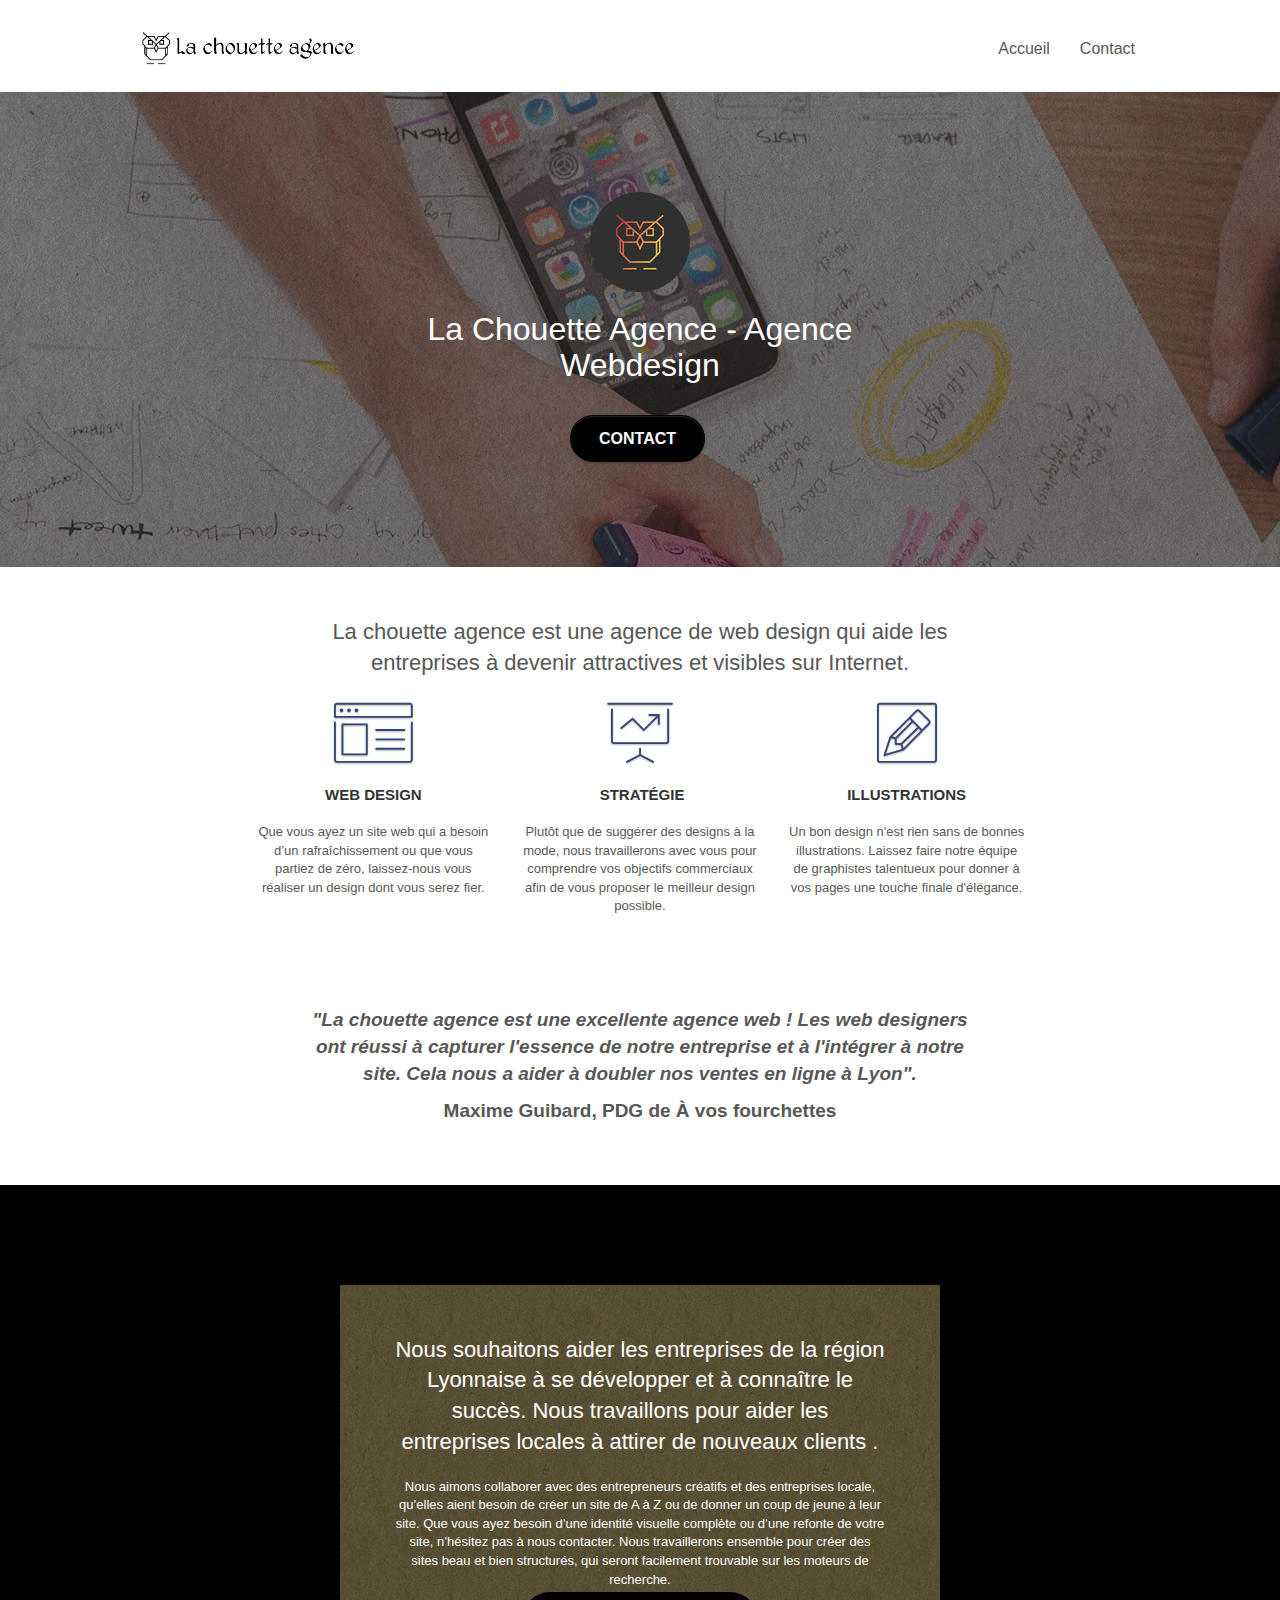
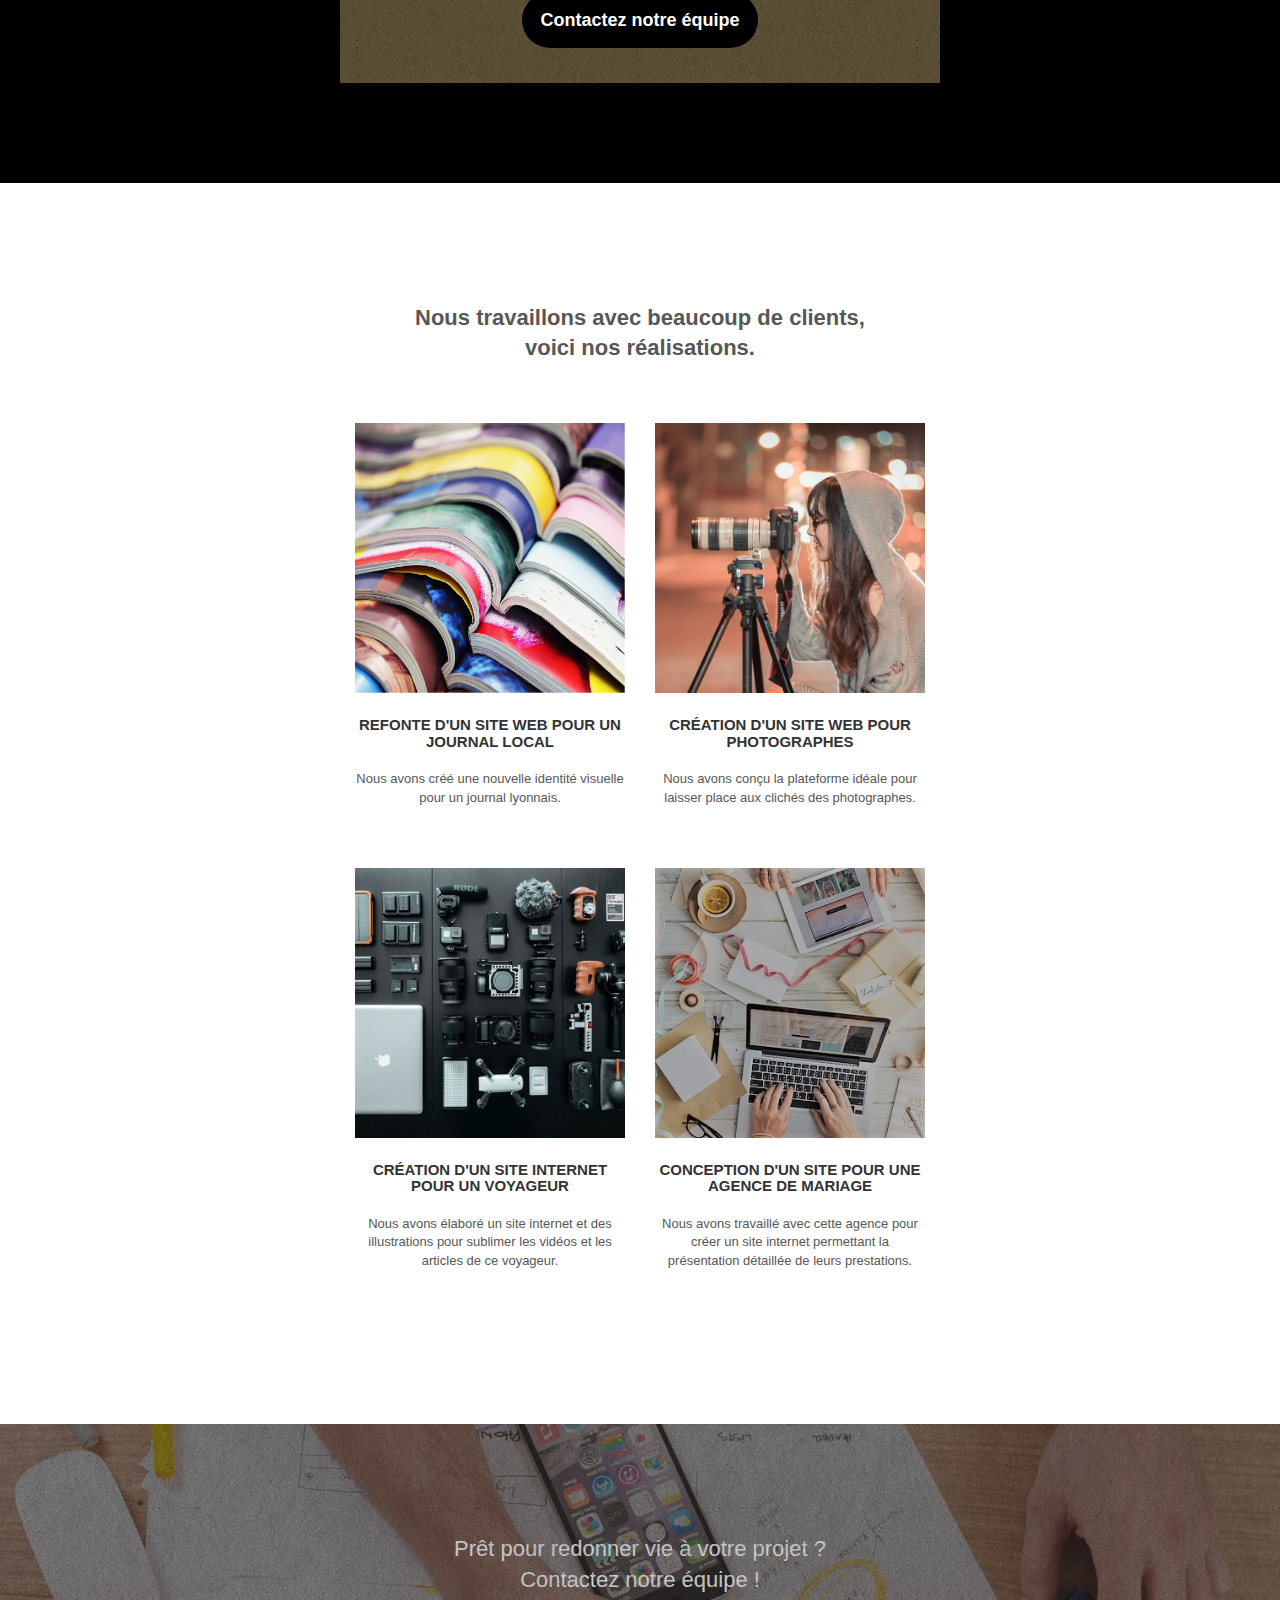
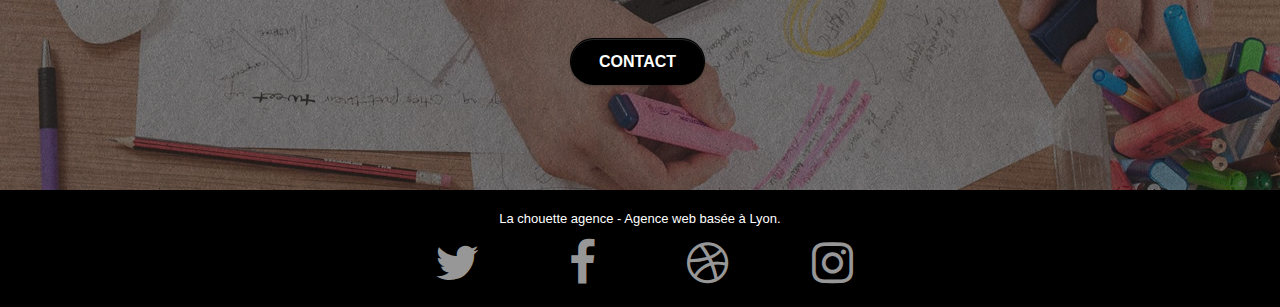
<file: index.html>
<!DOCTYPE html>
<html lang="fr">
<head>
    <meta charset="utf-8">
	<meta name="description"
    content="La chouette agence est une entreprise de webdesign à Lyon qui aide les entreprises a développer leur image et leur image et leur branding sur internet."
	/>
    <meta name="keywords" content="seo, google, chouette, site web, création, site internet, agence design Lyon, créer, aide, développer,Entreprise webdesign Lyon">
    <meta name="viewport" content="width=device-width, initial-scale=1.0, viewport-fit=cover">
    <link rel="shortcut icon" type="image/png" href="favicon.jpg">
    
	<link rel="stylesheet" type="text/css" href="css/bootstrap.css">
	<link rel="stylesheet" type="text/css" href="style.css">
	<link rel="stylesheet" type="text/css" href="css/font-awesome.css">
	<link rel="stylesheet" type="text/css" href="css/et-line.css">
	
    <title>La Chouette agence - Accueil</title>	

    
<!-- Analytics -->

<!-- Analytics END -->
    
</head>
<body>
<!-- Principal conteneur -->
<div class="page-container"> </div>
    
<!-- bloc-0 -->
<header class="bloc bgc-white l-bloc" id="bloc-0">
        <div class="container bloc-sm">
        <nav class="navbar row">
            <div class="navbar-header">
            <a class="navbar-brand" href="index.html"
                ><img
                src="img/la-chouette-agence.png"
                alt="Bannière - La chouette Agence"
                height="40"
            /></a>
            <button
                id="nav-toggle"
                type="button"
                class="ui-navbar-toggle navbar-toggle"
                data-toggle="collapse"
                data-target=".navbar-1"
            >
                <span class="sr-only">Toggle navigation</span
                ><span class="icon-bar"></span><span class="icon-bar"></span
                ><span class="icon-bar"></span>
            </button>
            </div>
            <div class="collapse navbar-collapse navbar-1 special-dropdown-nav">
            <ul class="site-navigation nav navbar-nav">
                <li>
                <a href="index.html">Accueil</a>
                </li>
                <li>
                <a href="contact.html">Contact</a>
                </li>
            </ul>
            </div>
        </nav>
        </div>
    </header>
<!-- bloc-0 END -->

<!-- bloc-1-presentation -->
<main>
	<section
	class="
		bloc
		bgc-dark-slate-blue
		bg-banniere
		d-bloc
		bg-t-edge
		bloc-bg-texture
		texture-paper
		b-parallax
	"
	id="bloc-1-hero"
	>
	<div class="container bloc-lg">
		<div class="row tight-width-whitespace">
		<div class="col-sm-12">
			<img
			src="./img/logo.png"
			class="center-block image-resize-mode"
			width="100"
			alt="Logo - La chouette Agence"
			/>
			<h1 class="text-center hero-bloc-text tc-white">
			La Chouette Agence - Agence Webdesign
			</h1>
			<div class="text-center">
			<a
				href="contact.html"
				class="
				btn btn-lg btn-clean btn-rd
				cta-hero
				btn-atomic-tangerine
				"
				id="cta-hero"
				>Contact</a
			>
			</div>
		</div>
		</div>
	</div>
	</section>
<!-- bloc-1-presentation END -->

<!-- bloc-2-services -->
<section class="bloc bgc-white l-bloc" id="bloc-2-services">
	<div class="container bloc-md">
	<div class="row">
		<div class="col-sm-12 text-center">
	
			<h2 class="slogan">La chouette agence est une agence de web design qui aide les
			entreprises à devenir attractives et visibles sur Internet.</h2>
		</div>
	</div>
	<div class="row voffset-lg med-width-whitespace">
		<div class="col-sm-4">
		<div class="text-center">
			<span
			class="
				et-icon-browser
				sm-shadow
				icon-dark-slate-blue
				icons
				icon-lg
			"
			></span>
		</div>
		<h3 class="mg-md text-center">Web design</h3>
		<p class="text-center">
			Que vous ayez un site web qui a besoin d&rsquo;un
			rafraîchissement ou que vous partiez de zéro, laissez-nous
			vous réaliser un design dont vous serez fier.
		</p>
		</div>
		<div class="col-sm-4">
		<div class="text-center">
			<span
			class="
				et-icon-presentation
				sm-shadow
				icon-dark-slate-blue
				icons
				icon-lg
			"
			></span>
		</div>
		<h3 class="mg-md text-center">&nbsp;Stratégie</h3>
		<p class="text-center">
			Plutôt que de suggérer des designs à la mode, nous
			travaillerons avec vous pour comprendre vos objectifs
			commerciaux afin de vous proposer le meilleur design
			possible.<br />
		</p>
		</div>
		<div class="col-sm-4">
		<div class="text-center">
			<span
			class="
				et-icon-edit
				sm-shadow
				icon-dark-slate-blue
				icons
				icon-lg
			"
			></span>
		</div>
		<h3 class="mg-md text-center">Illustrations</h3>
		<p class="text-center">
			Un bon design n'est rien sans de bonnes illustrations. Laissez
			faire notre équipe de graphistes talentueux pour donner à vos
			pages une touche finale d'élégance.
		</p>
		</div>
	</div>
	<div class="row voffset-lg voffset">
		<div class="col-xs-12 col-md-8 col-md-offset-2 text-center">
		<p class="citation">
			"La chouette agence est une excellente agence web ! Les web
			designers ont réussi à capturer l'essence de notre entreprise
			et à l'intégrer à notre site. Cela nous a aider à doubler nos
			ventes en ligne à Lyon".
		</p>
		<p class="citation-author">
			Maxime Guibard, PDG de À vos fourchettes
		</p>
		</div>
	</div>
	</div>
</section>
<!-- bloc-2-services END -->

<!-- bloc-3-what-i-do -->
<section
class="
bloc
tc-white
bgc-atomic-tangerine
bg-presentation
d-bloc
bloc-bg-texture
texture-paper
b-parallax
"
id="bloc-3-what-i-do"
>
<div class="container bloc-lg">
<div class="row tight-width-whitespace black-background">
	<div class="col-sm-12">
	<h2 class="mg-md text-center tc-white">
		Nous souhaitons aider les entreprises de la région Lyonnaise à
		se développer et à connaître le succès. Nous travaillons pour
		aider les entreprises locales à attirer de nouveaux clients
		.<br />
	</h2>
	<p class="text-center white">
		Nous aimons collaborer avec des entrepreneurs créatifs et des
		entreprises locale, qu’elles aient besoin de créer un site de
		A à Z ou de donner un coup de jeune à leur site. Que vous ayez
		besoin d’une identité visuelle complète ou d’une refonte de
		votre site, n’hésitez pas à nous contacter. Nous travaillerons
		ensemble pour créer des sites beau et bien structurés, qui
		seront facilement trouvable sur les moteurs de recherche.
		<br /><br /><a class="ltc-white bold-link" href="contact.html"
		>Contactez notre équipe</a
		><br />
	</p>
	</div>
</div>
</div>
</section>
<!-- bloc-3-what-i-do END -->

<!-- bloc-4-portfolio -->
<section
class="bloc bgc-white bg-&-h2-bg bg-repeat l-bloc"
id="bloc-4-portfolio"
>
<div class="container bloc-lg">
<div class="row">
	<div class="col-sm-12 text-center">
	<h2 class="portfolio">
		Nous travaillons avec beaucoup de clients, <br />voici nos réalisations.
	</h2>
	</div>
</div>
<div class="row tight-width-whitespace portfolio-row">
	<div class="col-sm-6">
	<a
		href="#"
		data-lightbox="images/1.jpg"
		data-gallery-id="gallery-1"
		data-caption="Refonte d'un site web pour un journal local"
		data-frame="snapshot-lb"
		><img
		src="images/1.jpg"
		alt="Refonte d'un site web pour un journal local"
		class="img-responsive portfolio-thumb"
	/></a>
	<h3 class="mg-md text-center">
		Refonte d'un site web pour un journal local
	</h3>
	<p class="text-center">
		Nous avons créé une nouvelle identité visuelle pour un journal
		lyonnais.
	</p>
	</div>
	<div class="col-sm-6">
	<a
		href="#"
		data-lightbox="images/2.jpg"
		data-gallery-id="gallery-1"
		data-caption="Création d'un site web pour photographes"
		data-frame="snapshot-lb"
		><img
		src="images/2.jpg"
		class="img-responsive portfolio-thumb"
		alt="Création d'un site web pour photographes"
	/></a>
	<h3 class="mg-md text-center">
		Création d'un site web pour photographes
	</h3>
	<p class="text-center">
		Nous avons conçu la plateforme idéale pour laisser place aux
		clichés des photographes.
	</p>
	</div>
</div>
<div class="row tight-width-whitespace portfolio-row">
	<div class="col-sm-6">
	<a
		href="#"
		data-lightbox="images/3-ConvertImage.jpg"
		data-gallery-id="gallery-1"
		data-caption="Création d'un site internet pour un voyageur"
		data-frame="snapshot-lb"
		><img
		src="images/3-ConvertImage.jpg"
		class="img-responsive portfolio-thumb"
		alt="Création d'un site web pour voyageur"
	/></a>
	<h3 class="mg-md text-center">
		Création d'un site internet pour un voyageur
	</h3>
	<p class="text-center">
		Nous avons élaboré un site internet et des illustrations pour
		sublimer les vidéos et les articles de ce voyageur.
	</p>
	</div>
	<div class="col-sm-6">
	<a
		href="#"
		data-lightbox="images/4-ConvertImage.jpg"
		
		data-gallery-id="gallery-1"
		data-caption="Conception d'un site pour une agence de mariage"
		data-frame="snapshot-lb"
		><img
		src="images/4-ConvertImage.jpg"
		class="img-responsive portfolio-thumb"
		alt="Création d'un site web pour agence de mariage"
	/></a>
	<h3 class="mg-md text-center">
		Conception d'un site pour une agence de mariage
	</h3>
	<p class="text-center">
		Nous avons travaillé avec cette agence pour créer un site
		internet permettant la présentation détaillée de leurs
		prestations.
	</p>
	</div>
</div>
</div>
</section>
<!-- bloc-4-portfolio END -->

<!-- bloc-5-cta -->
<section
class="
bloc
bgc-dark-slate-blue
bg-banniere
d-bloc
bloc-bg-texture
texture-paper
"
id="bloc-5-cta"
>
<div class="container bloc-lg">
<div class="row">
	<h2 class="mg-md text-center tc-white">
	Prêt pour redonner vie à votre projet ?<br />Contactez notre équipe !
	</h2>
	<div class="col-sm-12 text-center">
	<a
		href="contact.html"
		class="
		btn btn-atomic-tangerine btn-clean btn-rd btn-lg
		cta-hero
		"
		>Contact</a
	>
	</div>
</div>
</div>
</section>
</main>
<!-- bloc-5-cta END -->

<!-- Footer - bloc-8 -->
<footer class="bloc bgc-atomic-tangerine d-bloc" id="bloc-8">
	<div class="container bloc-sm">
	<div class="row">
		<div class="col-sm-12">
		<p class="text-center white">
			La chouette agence - Agence web basée à Lyon.<br />
		</p>
		<div class="row row-no-gutters social">
			<div class="col-sm-3">
				<div class="text-center">
					<a class="twitter" href="https://twitter.com/?lang=fr"><i class="fa fa-twitter icon-md" aria-hidden="true"><span class="sr-only">twitter</span></i></a>
				</div>
			</div>
			<div class="col-sm-3">
				<div class="text-center">
					<a class="facebook" href="https://www.facebook.com/"><i class="fa fa-facebook icon-md" aria-hidden="true"><span class="sr-only">facebook</span></i></a>
				</div>
			</div>
			<div class="col-sm-3">
				<div class="text-center">
					<a class="dribble" href="https://dribbble.com/"><i class="fa fa-dribbble icon-md" aria-hidden="true"><span class="sr-only">dribbble</span></i></a>
				</div>
			</div>
			<div class="col-sm-3">
				<div class="text-center">
					<a class="instagram" href="https://www.instagram.com/accounts/login/"><i class="fa fa-instagram icon-md" aria-hidden="true"><span class="sr-only">instagram</span></i></a>
				</div>
			</div>
		</div>
		</div>
	</div>
	</div>
</footer>
<!-- Footer - bloc-8 END -->

<!-- Principal conteneur END -->
    
</body>
</html>
</file>
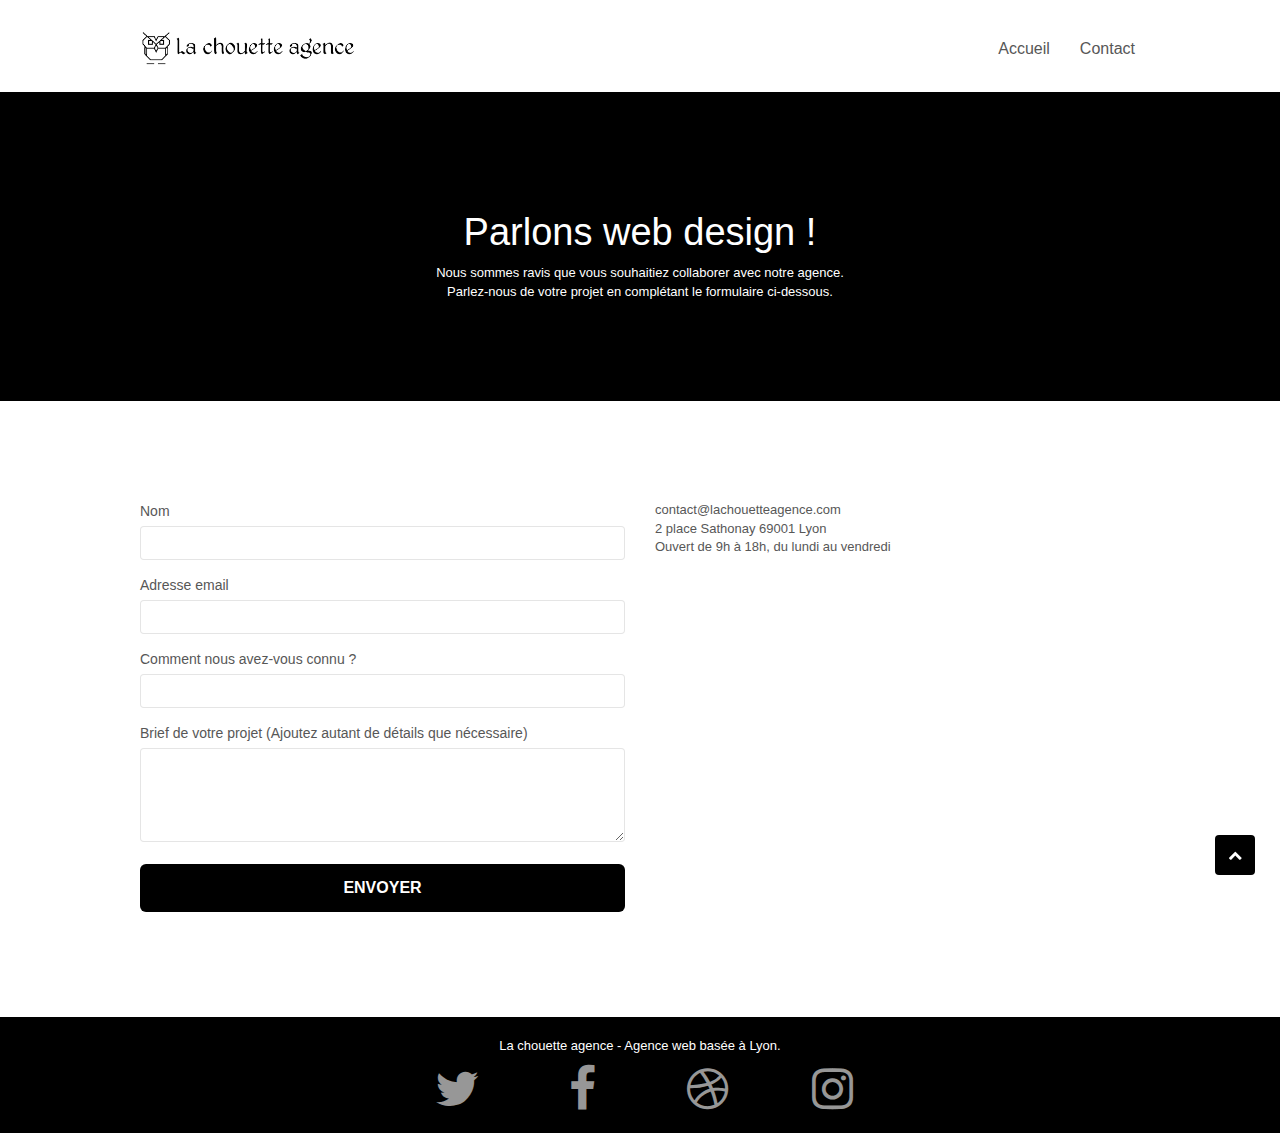
<file: contact.html>
<!DOCTYPE html>
<html lang="fr">
<head>
    <meta charset="utf-8">
    <meta name="keywords" content="">
    <meta name="description" content="Contactez le support - La Chouette Agence">
    <meta name="viewport" content="width=device-width, initial-scale=1.0, viewport-fit=cover">
    <link rel="shortcut icon" type="image/png" href="favicon.jpg">
    
	<link rel="stylesheet" type="text/css" href="./css/bootstrap.css">
	<link rel="stylesheet" type="text/css" href="style.css">
	<link rel="stylesheet" type="text/css" href="./css/font-awesome.css">

	
    
	<script src="./js/jquery-2.1.0.js" defer></script>
	<script src="./js/bootstrap.js" defer></script>
	<script src="./js/jqBootstrapValidation.js" defer></script>
	<script src="./js/formHandler.js" defer></script>
    <title>Contactez notre équipe</title>

    
<!-- Analytics -->

<!-- Analytics END -->
    
</head>
<body>
<!-- Principal conteneur -->
<div class="page-container">
    
<!-- bloc-0 -->
<div class="bloc bgc-white l-bloc " id="bloc-0">
	<div class="container bloc-sm">
		<nav class="navbar row">
			<div class="navbar-header">
				<a class="navbar-brand" href="index.html"><img src="img/la-chouette-agence.png" alt="atlanta web design logo" height="40" /></a>
				<button id="nav-toggle" type="button" class="ui-navbar-toggle navbar-toggle" data-toggle="collapse" data-target=".navbar-1">
					<span class="sr-only">Toggle navigation</span><span class="icon-bar"></span><span class="icon-bar"></span><span class="icon-bar"></span>
				</button>
			</div>
			<div class="collapse navbar-collapse navbar-1 special-dropdown-nav">
				<ul class="site-navigation nav navbar-nav">
					<li>
						<a href="index.html">Accueil</a>
					</li>
					<li>
					</li>
					<li>
						<a href="">Contact </a>
					</li>
				</ul>
			</div>
		</nav>
	</div>
</div>
<!-- bloc-0 END -->

<!-- bloc-6 -->
<div class="bloc bg-dots-bg bg-repeat bgc-atomic-tangerine d-bloc bloc-bg-texture texture-paper" id="bloc-6">
	<div class="container bloc-lg">
		<div class="row">
			<div class="col-sm-12">
				<h1 class="text-center hero-bloc-text tc-white">
					Parlons web design !
				</h1>
				<p class="text-center mg-lg tc-white tight-width-whitespace">
					Nous sommes ravis que vous souhaitiez collaborer avec notre agence.<br>
					Parlez-nous de votre projet en complétant le formulaire ci-dessous.
				</p>
			</div>
		</div>
	</div>
</div>
<!-- bloc-6 END -->

<!-- bloc-7 -->
<div class="bloc bgc-white l-bloc" id="bloc-7">
	<div class="container bloc-lg">
		<div class="row">
			<div class="col-sm-6">
				<form id="form_1">
				<div class="form-group">
						<label for="name">
							Nom
						</label>
						<input name="name" id="name" class="form-control" required />
					</div>
					<div class="form-group">
						<label for="email">
							Adresse email
						</label>
						<input name="email" id="email" class="form-control" type="email" required />
					</div>
					<div class="form-group">
						<label for="input_504">
							Comment nous avez-vous connu ?
						</label>
						<input name="input_504" class="form-control" type="text" required id="input_504" />
					</div>
					<div class="form-group">
						<label for="message">
							Brief de votre projet (Ajoutez autant de détails que nécessaire)<br>
						</label><textarea name="message" id="message" class="form-control" rows="4" cols="50" required></textarea>
					</div> 
					<button class="bloc-button btn btn-lg btn-block cta-hero btn-atomic-tangerine" type="submit">
						Envoyer
					</button>
				</form>
			</div>
			<div class="col-sm-6">
				<p>
					contact@lachouetteagence.com<br>2 place Sathonay 69001 Lyon<br>Ouvert de 9h à 18h, du lundi au vendredi<br>
				</p>
			</div>
		</div>
	</div>
</div>
<!-- bloc-7 END -->

<!-- ScrollToTop Button -->
<a class="bloc-button btn btn-d scrollToTop" onclick="scrollToTarget('1')"><span class="fa fa-chevron-up"></span></a>
<!-- ScrollToTop Button END-->


<!-- Footer - bloc-8 -->
<div class="bloc bgc-atomic-tangerine d-bloc" id="bloc-8">
	<div class="container bloc-sm">
		<div class="row">
			<div class="col-sm-12">
				<p class="text-center white">
					La chouette agence - Agence web basée à Lyon.<br>
				</p>
				<div class="row row-no-gutters social">
					<div class="col-sm-3">
						<div class="text-center">
							<a class="twitter" href="https://twitter.com/?lang=fr"><i class="fa fa-twitter icon-md" aria-hidden="true"><span class="sr-only">twitter</span></i></a>
						</div>
					</div>
					<div class="col-sm-3">
						<div class="text-center">
							<a class="facebook" href="https://www.facebook.com/"><i class="fa fa-facebook icon-md" aria-hidden="true"><span class="sr-only">facebook</span></i></a>
						</div>
					</div>
					<div class="col-sm-3">
						<div class="text-center">
							<a class="dribble" href="https://dribbble.com/"><i class="fa fa-dribbble icon-md" aria-hidden="true"><span class="sr-only">dribbble</span></i></a>
						</div>
					</div>
					<div class="col-sm-3">
						<div class="text-center">
							<a class="instagram" href="https://www.instagram.com/accounts/login/"><i class="fa fa-instagram icon-md" aria-hidden="true"><span class="sr-only">instagram</span></i></a>
						</div>
					</div>
				</div>
			</div>
		</div>
	</div>
</div>
<!-- Footer - bloc-8 END -->

</div>
<!-- Principal conteneur END -->
    

</body>
</html>
</file>
<file: style.css>
body {
    margin: 0;
    padding: 0;
    background: #FFF;
    overflow-x: hidden;
    -webkit-font-smoothing: antialiased;
    -moz-osx-font-smoothing: grayscale;
}

a,button {
    transition: all .3s ease-in-out;
    outline: none!important;
}

.sr-only {
    height: 1px;
    width: 1px;
    clip: rect(1px, 1px, 1px, 1px);
    overflow: hidden;
    position: absolute;
}

a:hover {
    text-decoration: none;
    cursor: pointer;
}

#page-loading-blocs-notifaction {
    position: fixed;
    top: 0;
    bottom: 0;
    width: 100%;
    z-index: 100000;
    background: #FFFFFF url("img/pageload-spinner.gif") no-repeat center center;
}

.bloc {
    width: 100%;
    clear: both;
    background: 50% 50% no-repeat;
    padding: 0 50px;
    -webkit-background-size: cover;
    -moz-background-size: cover;
    -o-background-size: cover;
    background-size: cover;
    position: relative;
}

.bloc .container {
    padding-left: 0;
    padding-right: 0;
}

.bloc-lg {
    padding: 100px 50px;
}

.bloc-md {
    padding: 50px;
}

.bloc-sm {
    padding: 20px 50px;
}

.bg-center,
.bg-l-edge,
.bg-r-edge,
.bg-t-edge,
.bg-b-edge,
.bg-tl-edge,
.bg-bl-edge,
.bg-tr-edge,
.bg-br-edge,
.bg-repeat {
    -webkit-background-size: auto!important;
    -moz-background-size: auto!important;
    -o-background-size: auto!important;
    background-size: auto!important;
}

.bg-repeat {
    background: repeat;
}

.bg-t-edge {
    background: top no-repeat;
}

.bloc-bg-texture::before {
    content: "";
    background-size: 2px 2px;
    position: absolute;
    top: 0;
    bottom: 0;
    left: 0;
    right: 0;
}

.texture-paper::before {
    background: url("../img/texture-paper.png");
    background-size: 280px 280px;
}

.b-parallax {
    background-attachment: fixed;
}

.d-bloc {
    color: rgba(255, 255, 255, .7);
}

.d-bloc button:hover {
    color: rgba(255, 255, 255, .9);
}

.d-bloc .icon-round,
.d-bloc .icon-square,
.d-bloc .icon-rounded,
.d-bloc .icon-semi-rounded-a,
.d-bloc .icon-semi-rounded-b {
    border-color: rgba(255, 255, 255, .9);
}

.d-bloc .divider-h span {
    border-color: rgba(255, 255, 255, .2);
}

.d-bloc .a-btn,
.d-bloc .navbar a,
.d-bloc .navbar-brand,
.d-bloc a .icon-sm,
.d-bloc a .icon-md,
.d-bloc a .icon-lg,
.d-bloc a .icon-xl,
.d-bloc h1 a,
.d-bloc h2 a,
.d-bloc h3 a,
.d-bloc h4 a,
.d-bloc h5 a,
.d-bloc h6 a,
.d-bloc p a {
    color: rgba(255, 255, 255, .6);
}

.slogan {
    font-size: 22px;
    max-width: 700px;
    margin: auto;

}

.citation {
    font-size: 19px;
    font-weight: bold;
    font-style: italic;

}

.citation-author {
    font-size: 19px;
    font-weight: bold;

}

.portfolio {
    font-weight: 700;
    font-size: 22px;
    line-height: 30px;
    text-transform: initial;

}

.d-bloc .a-btn:hover,
.d-bloc .navbar a:hover,
.d-bloc .navbar-brand:hover,
.d-bloc a:hover .icon-sm,
.d-bloc a:hover .icon-md,
.d-bloc a:hover .icon-lg,
.d-bloc a:hover .icon-xl,
.d-bloc h1 a:hover,
.d-bloc h2 a:hover,
.d-bloc h3 a:hover,
.d-bloc h4 a:hover,
.d-bloc h5 a:hover,
.d-bloc h6 a:hover,
.d-bloc p a:hover {
    color: rgba(255, 255, 255, 1);
}

.d-bloc .navbar-toggle .icon-bar {
    background: rgba(255, 255, 255, 1);
}

.d-bloc .btn-wire,
.d-bloc .btn-wire:hover {
    color: rgba(255, 255, 255, 1);
    border-color: rgba(255, 255, 255, 1);
}

.d-bloc .panel {
    color: rgba(0, 0, 0, .5);
}

.d-bloc .panel button:hover {
    color: rgba(0, 0, 0, .7);
}

.d-bloc .panel icon {
    border-color: rgba(0, 0, 0, .7);
}

.d-bloc .panel .divider-h span {
    border-color: rgba(0, 0, 0, .1);
}

.d-bloc .panel .a-btn {
    color: rgba(0, 0, 0, .6);
}

.d-bloc .panel .a-btn:hover {
    color: rgba(0, 0, 0, 1);
}

.d-bloc .panel .btn-wire,
.d-bloc .panel .btn-wire:hover {
    color: rgba(0, 0, 0, .7);
    border-color: rgba(0, 0, 0, .3);
}

.d-bloc .panel,
.l-bloc {
    color: rgba(0, 0, 0, .5);
}

.d-bloc .panel button:hover,
.l-bloc button:hover {
    color: rgba(0, 0, 0, .7);
}

.l-bloc .icon-round,
.l-bloc .icon-square,
.l-bloc .icon-rounded,
.l-bloc .icon-semi-rounded-a,
.l-bloc .icon-semi-rounded-b {
    border-color: rgba(0, 0, 0, .7);
}

.d-bloc .panel .divider-h span,
.l-bloc .divider-h span {
    border-color: rgba(0, 0, 0, .1);
}

.d-bloc .panel .a-btn,
.l-bloc .a-btn,
.l-bloc .navbar a,
.l-bloc .navbar-brand,
.l-bloc a .icon-sm,
.l-bloc a .icon-md,
.l-bloc a .icon-lg,
.l-bloc a .icon-xl,
.l-bloc h1 a,
.l-bloc h2 a,
.l-bloc h3 a,
.l-bloc h4 a,
.l-bloc h5 a,
.l-bloc h6 a,
.l-bloc p a {
    color: rgba(0, 0, 0, .6);
}

.d-bloc .panel .a-btn:hover,
.l-bloc .a-btn:hover,
.l-bloc .navbar a:hover,
.l-bloc .navbar-brand:hover,
.l-bloc a:hover .icon-sm,
.l-bloc a:hover .icon-md,
.l-bloc a:hover .icon-lg,
.l-bloc a:hover .icon-xl,
.l-bloc h1 a:hover,
.l-bloc h2 a:hover,
.l-bloc h3 a:hover,
.l-bloc h4 a:hover,
.l-bloc h5 a:hover,
.l-bloc h6 a:hover,
.l-bloc p a:hover {
    color: rgba(0, 0, 0, 1);
}

.l-bloc .navbar-toggle .icon-bar {
    color: rgba(0, 0, 0, .6);
}

.d-bloc .panel .btn-wire,
.d-bloc .panel .btn-wire:hover,
.l-bloc .btn-wire,
.l-bloc .btn-wire:hover {
    color: rgba(0, 0, 0, .7);
    border-color: rgba(0, 0, 0, .3);
}

.voffset {
    margin-top: 30px;
}

.voffset-lg {
    margin-top: 80px;
}

.row-no-gutters {
    margin-right: 0;
    margin-left: 0;
}

.row.row-no-gutters > [class^="col-"],
.row.row-no-gutters > [class*=" col-"] {
    padding-right: 0;
    padding-left: 0;
}

#bloc-1-hero h1 {
    font-size: 32px;
}

.navbar {
    margin-bottom: 0;
}

.navbar-brand {
    height: auto;
    padding: 3px 15px;
    font-size: 25px;
    font-weight: normal;
    font-weight: 600;
    line-height: 44px;
}

.navbar-brand img {
    max-height: 200px;
    margin: 0 5px 0 0;
    display: inline;
}

.navbar-brand img[src$=svg] {
    min-width: 100px;
}

.nav-center .navbar-brand img {
    margin: 0;
}

.navbar .nav {
    padding-top: 2px;
    margin-right: -16px;
    float: right;

}

.nav > li {
    float: left;
    margin-top: 4px;
    font-size: 16px;
}

.navbar-nav .open .dropdown-menu > li > a {
    text-align: inherit;
}

.nav > li a:hover,
.nav > li a:focus {
    background: transparent;
}

.navbar-toggle {
    margin: 10px 10px 0 0;
    border: 0px;
}

.navbar-toggle:hover {
    background: transparent!important;
}

.navbar-toggle .icon-bar {
    background-color: rgba(0, 0, 0, .5);
    width: 26px;
}

.nav-invert .navbar .nav {
    float: left;
}

.nav-invert .navbar-header,
.nav-invert .navbar-brand {
    float: right;
    position: relative;

}

@media (min-width: 768px) {
    .site-navigation {
        position: absolute;
        top: 50%;
        right: 20px;
        transform: translate(0, -50%);
        -webkit-transform: translateY(-50%);
    }
    .nav > li .dropdown-menu a,
    .nav > li .dropdown-menu a:hover {
        color: #484848;
    }
    .nav-invert .site-navigation {
        left: 0;
        right: 0;
    }
    .nav-center {
        text-align: center;
    }
    .nav-center .navbar-header {
        width: 100%;
    }
    .nav-center .navbar-header,
    .nav-center .navbar-brand,
    .nav-center .nav > li {
        float: none;
        display: inline-block;
    }
    .nav-center .site-navigation {
        position: relative;
        width: 100%;
        right: 0;
        margin-right: 0px;
        margin-top: 20px;
    }
    .nav-center.mini-nav .navbar-toggle {
        float: none;
        margin: 10px auto 0;
    }
}

.nav > li > .dropdown a {
    background: none!important;
    display: block;
    padding: 14px 15px;
}

nav .caret {
    margin: 0 5px;
}

.dropdown-menu .dropdown-menu {
    top: -8px;
    left: 100%;
}

.dropdown-menu .dropmenu-flow-right {
    top: 100%;
    left: 0;
    margin-left: -1px;
    border-top-left-radius: 0;
    border-top-right-radius: 0;
}

.dropdown-menu .dropdown span {
    border: 4px solid black;
    border-top-color: transparent;
    border-right-color: transparent;
    border-bottom-color: transparent;
    margin: 6px -5px 0 0!important;
    float: right;
}

.mg-md {
    margin-top: 10px;
    margin-bottom: 20px;
}

.mg-lg {
    margin-top: 10px;
    margin-bottom: 40px;
}

.btn {
    margin: 0 5px 5px 0;
}

.btn.pull-right {
    margin: 0 0 5px 5px;
}

.btn-d,
.btn-d:hover,
.btn-d:focus {
    color: #FFF;
    background: rgba(0, 0, 0, .3);
}

button {
    outline: none!important;
}

.btn-rd {
    border-radius: 40px;
}

.btn-clean {
    border: 1px solid rgba(0, 0, 0, .08);
    border-bottom-color: rgba(0, 0, 0, .1);
    text-shadow: 0 1px 0 rgba(0, 0, 1, .1);
    box-shadow: 0 1px 3px rgba(0, 0, 1, .25), inset 0 1px 0 0 rgba(255, 255, 255, .15);
}

.icon-md {
    font-size: 48px!important;
}

.icon-lg {
    font-size: 60px!important;
}

.sm-shadow {
    text-shadow: 0 1px 2px rgba(0, 0, 0, .3);
}

.panel-sq,
.panel-sq .panel-heading,
.panel-sq .panel-footer {
    border-radius: 0;
}

.panel-rd {
    border-radius: 30px;
}

.panel-rd .panel-heading {
    border-radius: 29px 29px 0 0;
}

.panel-rd .panel-footer {
    border-radius: 0 0 29px 29px;
}

.form-control {
    border-color: rgba(0, 0, 0, .1);
    box-shadow: none;
}

.scrollToTop {
    width: 40px;
    height: 40px;
    position: fixed;
    bottom: 20px;
    right: 20px;
    opacity: 1;
    z-index: 500;
    transition: all .3s ease-in-out;
    background: #000;
}

.scrollToTop span {
    margin-top: 6px;
    color: white;
}

.showScrollTop {
    font-size: 14px;
    opacity: 1;
}

a[data-lightbox] {
    position: relative;
    display: block;
    text-align: center;
}

a[data-lightbox]:hover::before {
    content: "+";
    font-family: "HelveticaNeue-Light", "Helvetica Neue Light", "Helvetica Neue", Helvetica, Arial;
    font-size: 32px;
    width: 50px;
    height: 50px;
    margin-left: -25px;
    border-radius: 50%;
    background: rgba(0, 0, 0, .6);
    color: #FFF;
    font-weight: 100;
    position: absolute;
    top: 50%;
    transform: translateY(-50%);
    -webkit-transform: translateY(-50%);
}

a[data-lightbox]:hover img {
    opacity: 0.6;
    -webkit-animation-fill-mode: none;
    animation-fill-mode: none;
}

#lightbox-modal {
    display: flex;
    align-items: center;
}

#lightbox-modal .modal-dialog {
    width: 90%;
    max-width: 900px;
    margin: 0 auto 0;
}

#lightbox-modal .modal-dialog img {
    max-height: 90vh;
    margin: 0 auto;
}

.lightbox-caption {
    padding: 20px;
    color: #FFF;
    background: rgba(0, 0, 0, .5);
    position: absolute;
    left: 15px;
    right: 15px;
    bottom: 5px;
}

.close-lightbox {
    color: #FFF;
    font-size: 30px;
    position: absolute;
    top: 20px;
    right: 20px;
    background: rgba(0, 0, 0, .5);
    border: none;
    line-height: 30px;
    padding: 0 9px 5px;
    opacity: 0.3;
}

.close-lightbox:hover,
.next-lightbox:hover,
.prev-lightbox:hover {
    opacity: 1.0;
    color: #FFF;
}

.next-lightbox,
.prev-lightbox {
    font-size: 20px;
    color: rgba(255, 255, 255, .9);
    background: rgba(0, 0, 0, .5);
    transition: all .2s ease-in-out;
    position: absolute;
    top: 45%;
    opacity: 0.4;
}

.next-lightbox {
    padding: 6px 8px 1px 13px;
    right: 25px;
}

.prev-lightbox {
    padding: 6px 13px 1px 10px;
    left: 25px;
}

.snapshot-lb .modal-body {
    padding-bottom: 45px;
}

.snapshot-lb .lightbox-caption {
    padding: 0;
    color: rgba(0, 0, 0, .5);
    background: none;
}

h1,
h2,
h3,
h4,
h5,
h6,
p,
label,
.btn,
a {
    font-family: "helvetica";
    font-weight: 400;
    color: #575757!important;
}

.container {
    max-width: 1000px;
}

.hero-bloc-text {
    font-size: 38px;
}

.hero-bloc-text-sub {
    font-size: 36px;
}

.statement-bloc-text {
    line-height: 26px;
    font-style: italic;
    font-size: 20px;
    text-align: center;
    font-weight: lighter;
    max-width: 520px;
    margin: auto auto auto auto;
}

p {
    font-size: 13px;
}

.tight-width-whitespace {
    max-width: 600px;
    margin: auto auto auto auto;
}

.h1 {
    font-size: 20px;
    font-family: "Open Sans";
}

.cta-hero {
    margin-top: 22px;
    color: #FFFFFF!important;
    background: black !important;
    text-transform: uppercase;
    padding: 12px 28px 12px 28px;
    font-size: 16px;
    font-weight: 700;
}

.social {
    color: white !important;
    max-width: 500px;
    margin: auto auto auto auto;

}

.social a {
    color: white !important;
    padding-left: 10px;
}

h2 {
    font-size: 22px;
    line-height: 1.4em;
}

h3 {
    font-size: 15px;
    text-transform: uppercase;
    font-weight: 700;
    color: #333333!important;
}

.med-width-whitespace {
    max-width: 800px;
    margin: auto auto auto auto;
    box-shadow: 0px 0px 0px #000000;
}

h1 {
    color: #333333!important;
}

h4 {
    color: #333333!important;
}

.icons {
    margin-bottom: 14px;
    margin-top: 24px;
}

.white {
    color: #FFFFFF!important;
}

.portfolio-thumb {
    margin-bottom: 24px;
}

.portfolio-row {
    margin-bottom: 44px;
    margin-top: 50px;
}

.avatar {
    box-shadow: 0px 4px 9px rgba(0, 0, 0, 0.3);
}

.black-background {
    background-color: rgba(165, 147, 99, 0.7);
    padding: 40px 40px 40px 40px;
}

.bold-link {
    font-size: 18px;
    padding: 18px;
    border-radius: 200px;
    background: black;
    margin: 20px !important;
    font-weight: 700;

}

.bold-link:hover{
    background: white !important;
    color: black !important;
    transition: 0.3s;
}

.bold-link:hover a{
    background: white !important;
    color: black !important;
    transition: 0.3s;
}

.bgc-white {
    background-color: #FFFFFF;
}

.bgc-dark-slate-blue {
    background-color: #364577;
}

.bgc-atomic-tangerine {
    background-color:black !important;
}

.tc-white {
    color:white!important;
}

.btn-atomic-tangerine {
    background: #F3976C;
    color: #FFFFFF!important;
}

.btn-atomic-tangerine:hover {
    background:white!important;
    color:black!important;
}

.ltc-white {
    color: #FFFFFF!important;
}

.ltc-white:hover {
    color: #cccccc!important;
}

.ltc-atomic-tangerine {
    color: #F3976C!important;
}

.ltc-atomic-tangerine:hover {
    color: #c27956!important;
}

.icon-dark-slate-blue {
    color: #364577!important;
    border-color: #364577!important;
}

.bg-dots-bg {
    background-image: url("../img/dots-bg.png");
}

.bg-lines-h2-bg {
    background-image: url("../img/lines-h2-bg.png");
}

.bg-banniere {
    background-image: url("images/la-chouette-agence-banniere.jpg");
}

.bg-presentation {
    background-image: url("images/image-de-presentation-ConvertImage.jpg");
}

@media (max-width: 1024px) {
    .bloc {
        padding-left: 20px;
        padding-right: 20px;
    }
    .bloc.full-width-bloc,
    .bloc-tile-2.full-width-bloc .container,
    .bloc-tile-3.full-width-bloc .container,
    .bloc-tile-4.full-width-bloc .container {
        padding-left: 0;
        padding-right: 0;
    }
}

@media (max-width: 992px) and (min-width: 768px) {
    .navbar .nav {
        max-width: 80%
    }
    .nav-center.navbar .nav {
        max-width: 100%
    }
}

@media only screen and (min-width: 768px) and (max-width: 1024px) and (orientation: landscape) {
    .b-parallax {
        background-attachment: scroll;
    }
}

@media only screen and (min-width: 1024px) and (max-width: 1366px) and (-webkit-min-device-pixel-ratio: 1.5) {
    .b-parallax {
        background-attachment: scroll;
    }
}

@media (max-width: 991px) {
    .container {
        width: 100%;
    }
    .b-parallax {
        background-attachment: scroll;
    }
    .page-container,
    #hero-bloc {
        overflow-x: hidden;
        position: relative;
    }
    .bloc {
        padding-left: 0;
        padding-right: 0;
    }
    .bloc-group,
    .bloc-group .bloc {
        display: block;
        width: 100%;
    }
    .bloc-fill-screen .fill-bloc-top-edge,
    .bloc-fill-screen .fill-bloc-bottom-edge {
        padding: 0 20px;
        padding-left: 0;
        padding-right: 0;
    }
}

@media (max-width: 767px) {
    .page-container {
        overflow-x: hidden;
        position: relative;
    }
    h1,
    h2,
    h3,
    h4,
    h5,
    h6,
    p,
    #disqus_thread {
        padding-left: 10px!important;
        padding-right: 10px!important;
    }
    .b-parallax {
        background-attachment: scroll;
    }
    .navbar .nav {
        padding-top: 0;
        border-top: 1px solid rgba(0, 0, 0, .2);
        float: none!important;
    }
    .navbar.row {
        margin-left: 0;
        margin-right: 0;
    }
    .site-navigation {
        position: inherit;
        transform: none;
        -webkit-transform: none;
        -ms-transform: none;
    }
    .nav > li {
        margin-top: 0;
        border-bottom: 1px solid rgba(0, 0, 0, .1);
        background: rgba(0, 0, 0, .05);
        text-align: left;
        padding-left: 15px;
        width: 100%;
    }
    .nav > li:hover {
        background: rgba(0, 0, 0, .08);
    }
    .dropdown .dropdown a .caret {
        float: none;
        margin: 5px 0 0 10px!important;
        border: 4px solid black;
        border-bottom-color: transparent;
        border-right-color: transparent;
        border-left-color: transparent;
    }
    #hero-bloc .navbar .nav {
        background: rgba(0, 0, 0, .8);
    }
    #hero-bloc .navbar .nav a {
        color: rgba(255, 255, 255, .6);
    }
    .hero {
        padding: 50px 0;
    }
    .hero-nav {
        left: -1px;
        right: -1px;
    }
    .navbar-collapse {
        padding: 0;
        overflow-x: hidden;
        -webkit-box-shadow: none;
        box-shadow: none;
    }
    .navbar-brand img {
        max-height: 40px;
        width: auto;
    }
    .nav-invert .navbar-header {
        float: none;
        width: 100%;
    }
    .nav-invert .navbar-toggle {
        float: left;
        margin-left: 10px;
    }
    .bloc {
        padding-left: 0;
        padding-right: 0;
    }
    .bloc-xxl,
    .bloc-xl,
    .bloc-lg {
        padding: 40px 0;
    }
    .bloc-sm,
    .bloc-md {
        padding-left: 0;
        padding-right: 0;
    }
    .bloc-tile-2 .container,
    .bloc-tile-3 .container,
    .bloc-tile-4 .container,
    .bloc-fill-screen .fill-bloc-top-edge,
    .bloc-fill-screen .fill-bloc-bottom-edge {
        padding-left: 0;
        padding-right: 0;
    }
    .a-block {
        padding: 0 10px;
    }

    .voffset {
        margin-top: 5px;
    }
    .voffset-md {
        margin-top: 20px;
    }
    .voffset-lg {
        margin-top: 30px;
    }
    form {
        padding: 5px;
    }
    .close-lightbox {
        display: inline-block;
    }
    .blocsapp-device-iphone5 {
        background-size: 216px 425px;
        padding-top: 60px;
        width: 216px;
        height: 425px;
    }
    .blocsapp-device-iphone5 img {
        width: 180px;
        height: 320px;
    }
}

@media (max-width: 400px) {
    .bloc {
        padding-left: 0;
        padding-right: 0;
    }
}

@media (max-width: 767px) {
    .bloc-mob-center-text {
        text-align: center;
    }
}
</file>
<file: css/et-line.css>
@font-face {
    font-family: et-line;
    src: url(../fonts/et-line.eot);
    src: url(../fonts/et-line.eot?#iefix) format('embedded-opentype'), url(../fonts/et-line.woff) format('woff'), url(../fonts/et-line.ttf) format('truetype'), url(../fonts/et-line.svg#et-line) format('svg');
    font-weight: 400;
    font-style: normal
}

.et-icon-adjustments,
.et-icon-alarmclock,
.et-icon-anchor,
.et-icon-aperture,
.et-icon-attachment,
.et-icon-bargraph,
.et-icon-basket,
.et-icon-beaker,
.et-icon-bike,
.et-icon-book-open,
.et-icon-briefcase,
.et-icon-browser,
.et-icon-calendar,
.et-icon-camera,
.et-icon-caution,
.et-icon-chat,
.et-icon-circle-compass,
.et-icon-clipboard,
.et-icon-clock,
.et-icon-cloud,
.et-icon-compass,
.et-icon-desktop,
.et-icon-dial,
.et-icon-document,
.et-icon-documents,
.et-icon-download,
.et-icon-dribbble,
.et-icon-edit,
.et-icon-envelope,
.et-icon-expand,
.et-icon-facebook,
.et-icon-flag,
.et-icon-focus,
.et-icon-gears,
.et-icon-genius,
.et-icon-gift,
.et-icon-global,
.et-icon-globe,
.et-icon-googleplus,
.et-icon-grid,
.et-icon-happy,
.et-icon-hazardous,
.et-icon-heart,
.et-icon-hotairballoon,
.et-icon-hourglass,
.et-icon-key,
.et-icon-laptop,
.et-icon-layers,
.et-icon-lifesaver,
.et-icon-lightbulb,
.et-icon-linegraph,
.et-icon-linkedin,
.et-icon-lock,
.et-icon-magnifying-glass,
.et-icon-map,
.et-icon-map-pin,
.et-icon-megaphone,
.et-icon-mic,
.et-icon-mobile,
.et-icon-newspaper,
.et-icon-notebook,
.et-icon-paintbrush,
.et-icon-paperclip,
.et-icon-pencil,
.et-icon-phone,
.et-icon-picture,
.et-icon-pictures,
.et-icon-piechart,
.et-icon-presentation,
.et-icon-pricetags,
.et-icon-printer,
.et-icon-profile-female,
.et-icon-profile-male,
.et-icon-puzzle,
.et-icon-quote,
.et-icon-recycle,
.et-icon-refresh,
.et-icon-ribbon,
.et-icon-rss,
.et-icon-sad,
.et-icon-scissors,
.et-icon-scope,
.et-icon-search,
.et-icon-shield,
.et-icon-speedometer,
.et-icon-strategy,
.et-icon-streetsign,
.et-icon-tablet,
.et-icon-target,
.et-icon-telescope,
.et-icon-toolbox,
.et-icon-tools,
.et-icon-tools-2,
.et-icon-trophy,
.et-icon-tumblr,
.et-icon-twitter,
.et-icon-upload,
.et-icon-video,
.et-icon-wallet,
.et-icon-wine {
    font-family: et-line;
    speak: none;
    font-style: normal;
    font-weight: 400;
    font-variant: normal;
    text-transform: none;
    line-height: 1;
    -webkit-font-smoothing: antialiased;
    -moz-osx-font-smoothing: grayscale;
    display: inline-block
}

.et-icon-mobile:before {
    content: "\e000"
}

.et-icon-laptop:before {
    content: "\e001"
}

.et-icon-desktop:before {
    content: "\e002"
}

.et-icon-tablet:before {
    content: "\e003"
}

.et-icon-phone:before {
    content: "\e004"
}

.et-icon-document:before {
    content: "\e005"
}

.et-icon-documents:before {
    content: "\e006"
}

.et-icon-search:before {
    content: "\e007"
}

.et-icon-clipboard:before {
    content: "\e008"
}

.et-icon-newspaper:before {
    content: "\e009"
}

.et-icon-notebook:before {
    content: "\e00a"
}

.et-icon-book-open:before {
    content: "\e00b"
}

.et-icon-browser:before {
    content: "\e00c"
}

.et-icon-calendar:before {
    content: "\e00d"
}

.et-icon-presentation:before {
    content: "\e00e"
}

.et-icon-picture:before {
    content: "\e00f"
}

.et-icon-pictures:before {
    content: "\e010"
}

.et-icon-video:before {
    content: "\e011"
}

.et-icon-camera:before {
    content: "\e012"
}

.et-icon-printer:before {
    content: "\e013"
}

.et-icon-toolbox:before {
    content: "\e014"
}

.et-icon-briefcase:before {
    content: "\e015"
}

.et-icon-wallet:before {
    content: "\e016"
}

.et-icon-gift:before {
    content: "\e017"
}

.et-icon-bargraph:before {
    content: "\e018"
}

.et-icon-grid:before {
    content: "\e019"
}

.et-icon-expand:before {
    content: "\e01a"
}

.et-icon-focus:before {
    content: "\e01b"
}

.et-icon-edit:before {
    content: "\e01c"
}

.et-icon-adjustments:before {
    content: "\e01d"
}

.et-icon-ribbon:before {
    content: "\e01e"
}

.et-icon-hourglass:before {
    content: "\e01f"
}

.et-icon-lock:before {
    content: "\e020"
}

.et-icon-megaphone:before {
    content: "\e021"
}

.et-icon-shield:before {
    content: "\e022"
}

.et-icon-trophy:before {
    content: "\e023"
}

.et-icon-flag:before {
    content: "\e024"
}

.et-icon-map:before {
    content: "\e025"
}

.et-icon-puzzle:before {
    content: "\e026"
}

.et-icon-basket:before {
    content: "\e027"
}

.et-icon-envelope:before {
    content: "\e028"
}

.et-icon-streetsign:before {
    content: "\e029"
}

.et-icon-telescope:before {
    content: "\e02a"
}

.et-icon-gears:before {
    content: "\e02b"
}

.et-icon-key:before {
    content: "\e02c"
}

.et-icon-paperclip:before {
    content: "\e02d"
}

.et-icon-attachment:before {
    content: "\e02e"
}

.et-icon-pricetags:before {
    content: "\e02f"
}

.et-icon-lightbulb:before {
    content: "\e030"
}

.et-icon-layers:before {
    content: "\e031"
}

.et-icon-pencil:before {
    content: "\e032"
}

.et-icon-tools:before {
    content: "\e033"
}

.et-icon-tools-2:before {
    content: "\e034"
}

.et-icon-scissors:before {
    content: "\e035"
}

.et-icon-paintbrush:before {
    content: "\e036"
}

.et-icon-magnifying-glass:before {
    content: "\e037"
}

.et-icon-circle-compass:before {
    content: "\e038"
}

.et-icon-linegraph:before {
    content: "\e039"
}

.et-icon-mic:before {
    content: "\e03a"
}

.et-icon-strategy:before {
    content: "\e03b"
}

.et-icon-beaker:before {
    content: "\e03c"
}

.et-icon-caution:before {
    content: "\e03d"
}

.et-icon-recycle:before {
    content: "\e03e"
}

.et-icon-anchor:before {
    content: "\e03f"
}

.et-icon-profile-male:before {
    content: "\e040"
}

.et-icon-profile-female:before {
    content: "\e041"
}

.et-icon-bike:before {
    content: "\e042"
}

.et-icon-wine:before {
    content: "\e043"
}

.et-icon-hotairballoon:before {
    content: "\e044"
}

.et-icon-globe:before {
    content: "\e045"
}

.et-icon-genius:before {
    content: "\e046"
}

.et-icon-map-pin:before {
    content: "\e047"
}

.et-icon-dial:before {
    content: "\e048"
}

.et-icon-chat:before {
    content: "\e049"
}

.et-icon-heart:before {
    content: "\e04a"
}

.et-icon-cloud:before {
    content: "\e04b"
}

.et-icon-upload:before {
    content: "\e04c"
}

.et-icon-download:before {
    content: "\e04d"
}

.et-icon-target:before {
    content: "\e04e"
}

.et-icon-hazardous:before {
    content: "\e04f"
}

.et-icon-piechart:before {
    content: "\e050"
}

.et-icon-speedometer:before {
    content: "\e051"
}

.et-icon-global:before {
    content: "\e052"
}

.et-icon-compass:before {
    content: "\e053"
}

.et-icon-lifesaver:before {
    content: "\e054"
}

.et-icon-clock:before {
    content: "\e055"
}

.et-icon-aperture:before {
    content: "\e056"
}

.et-icon-quote:before {
    content: "\e057"
}

.et-icon-scope:before {
    content: "\e058"
}

.et-icon-alarmclock:before {
    content: "\e059"
}

.et-icon-refresh:before {
    content: "\e05a"
}

.et-icon-happy:before {
    content: "\e05b"
}

.et-icon-sad:before {
    content: "\e05c"
}

.et-icon-facebook:before {
    content: "\e05d"
}

.et-icon-twitter:before {
    content: "\e05e"
}

.et-icon-googleplus:before {
    content: "\e05f"
}

.et-icon-rss:before {
    content: "\e060"
}

.et-icon-tumblr:before {
    content: "\e061"
}

.et-icon-linkedin:before {
    content: "\e062"
}

.et-icon-dribbble:before {
    content: "\e063"
}
</file>
